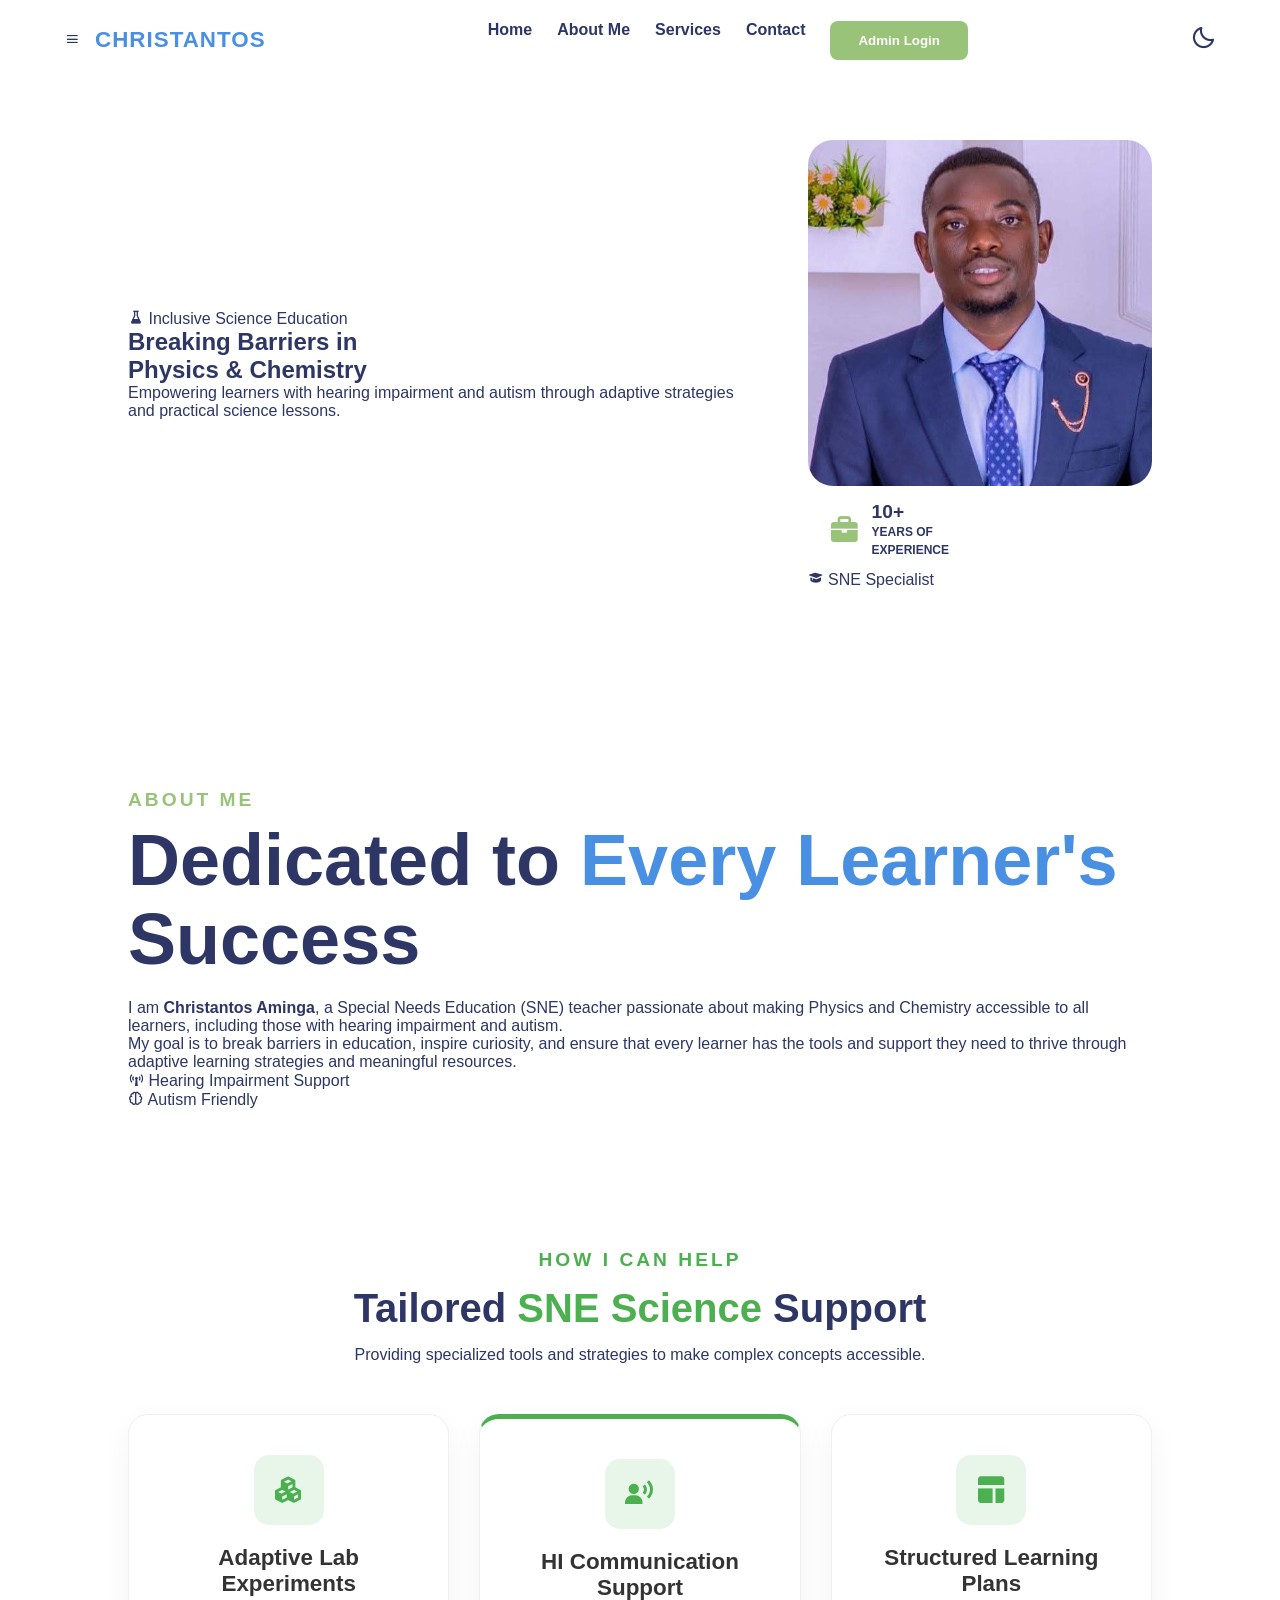
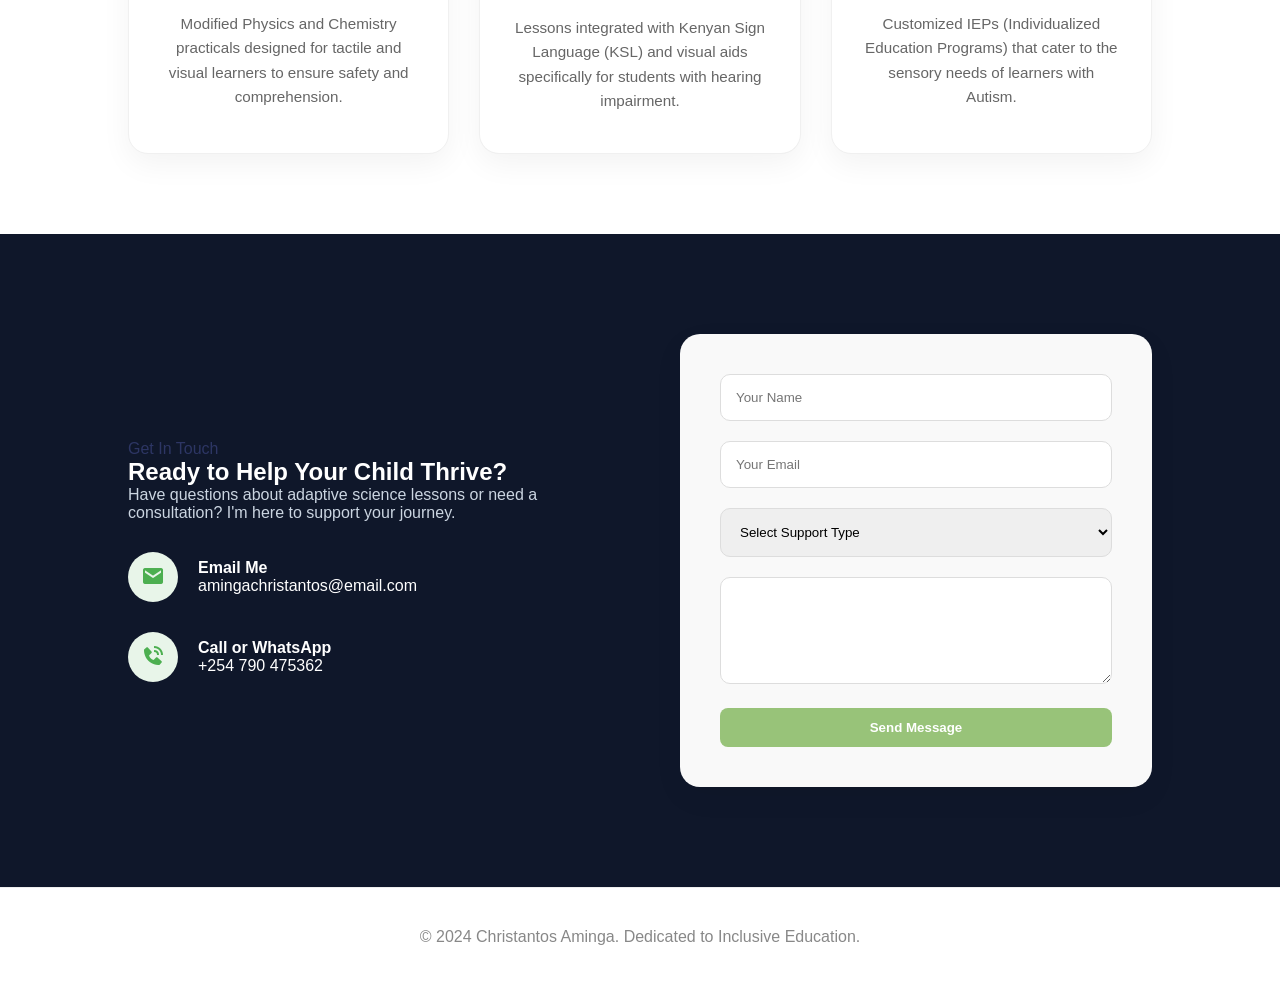
<file: index.html>
<!DOCTYPE html>
<html lang="en">
<head>
    <meta charset="UTF-8">
    <meta name="viewport" content="width=device-width, initial-scale=1.0">
    <title>Christantos Aminga | SNE Science Teacher</title>
    <link href='https://unpkg.com/boxicons@2.1.4/css/boxicons.min.css' rel='stylesheet'>
    <link rel="stylesheet" href="style.css">
</head>
<body>

    <header class="main-header">
        <div class="brand-group">
            <div class="menu-icon" id="mobile-menu">
                <i class='bx bx-menu'></i>
            </div>
            <div class="logo">CHRISTANTOS</div>
        </div>

        <nav class="nav-links" id="nav-menu">
    <a href="#" class="active">Home</a>
    <a href="#about">About Me</a>
    <a href="#services">Services</a>
    <a href="#contact">Contact</a>

    <!-- ⭐ LOGIN BUTTON -->
    <a href="admin/login.html">
        <button class="btn-primary nav-btn">
            Admin Login
        </button>
    </a>
</nav>

        <div class="header-actions">
            <div class="theme-switch" id="theme-toggle">
                <i class='bx bx-moon' id="theme-icon"></i>
            </div>
        </div>
    </header>

    <section class="hero">
        <div class="hero-container">
            <div class="hero-text">
                <span class="badge"><i class='bx bxs-flask'></i> Inclusive Science Education</span>
                <h1>Breaking Barriers in <br> <span>Physics & Chemistry</span></h1>
                <p>Empowering learners with hearing impairment and autism through adaptive strategies and practical science lessons.</p>
            </div>

            <div class="hero-visual">
                <div class="blob-shape"></div>
                <img src="Chrisantos.jpg" alt="Science Education" class="main-img">
                <div class="floating-card experience-card">
                    <i class="bx bxs-briefcase"></i>
                    <div class="card-text">
                        <span class="number">10+</span>
                        <span class="label">Years of <br>Experience</span>
                    </div>
                </div>
                <div class="floating-card">
                    <i class='bx bxs-graduation'></i>
                    <span>SNE Specialist</span>
                </div>
            </div>
        </div>
    </section>

    <section class="about-section" id="about">
        <div class="about-content">
            <div class="about-text">
                <span class="about-tag">About Me</span>
                <h2>Dedicated to <span>Every Learner's</span> Success</h2>
                <p>
                    I am <strong>Christantos Aminga</strong>, a Special Needs
                    Education (SNE) teacher passionate about making Physics and
                    Chemistry accessible to all learners, including those with 
                    hearing impairment and autism.
                </p>
                <p>
                    My goal is to break barriers in education, inspire curiosity, 
                    and ensure that every learner has the tools and support they need
                    to thrive through adaptive learning strategies and meaningful 
                    resources.
                </p>
                <div class="about-stats">
                    <div class="stat-item"><i class='bx bx-broadcast'></i> 
                        <span>Hearing Impairment Support</span></div>
                    <div class="stat-item"><i class='bx bx-brain'></i> 
                        <span>Autism Friendly</span></div>
                </div>
            </div>
        </div>
    </section>

    <section class="services-section" id="services">
        <div class="section-header">
            <span class="service-tag">How I Can Help</span>
            <h2>Tailored <span>SNE Science</span> Support</h2>
            <p>Providing specialized tools and strategies to make complex concepts accessible.</p>
        </div>

        <div class="services-grid">
            <div class="service-card">
                <div class="service-icon">
                    <i class='bx bxs-component'></i>
                </div>
                <h3>Adaptive Lab Experiments</h3>
                <p>Modified Physics and Chemistry practicals designed for tactile and visual learners to ensure safety and comprehension.</p>
            </div>

            <div class="service-card active-card">
                <div class="service-icon">
                    <i class='bx bxs-user-voice'></i>
                </div>
                <h3>HI Communication Support</h3>
                <p>Lessons integrated with Kenyan Sign Language (KSL) and visual aids specifically for students with hearing impairment.</p>
            </div>

            <div class="service-card">
                <div class="service-icon">
                    <i class='bx bxs-layout'></i>
                </div>
                <h3>Structured Learning Plans</h3>
                <p>Customized IEPs (Individualized Education Programs) that cater to the sensory needs of learners with Autism.</p>
            </div>
        </div>
    </section>

    <section class="contact-section" id="contact">
    <div class="contact-container">

        <!-- CONTACT INFO -->
        <div class="contact-info">

            <span class="badge-small">Get In Touch</span>

            <h2 style="color: white;">
                Ready to Help Your <span>Child Thrive?</span>
            </h2>

            <p style="color: #cbd5e1;">
                Have questions about adaptive science lessons or need a consultation?
                I'm here to support your journey.
            </p>

            <div class="info-item" style="color: white;">
                <div class="info-icon">
                    <i class='bx bxs-envelope'></i>
                </div>
                <div>
                    <h4>Email Me</h4>
                    <p>amingachristantos@email.com</p>
                </div>
            </div>

            <div class="info-item" style="color: white;">
                <div class="info-icon">
                    <i class='bx bxs-phone-call'></i>
                </div>
                <div>
                    <h4>Call or WhatsApp</h4>
                    <p>+254 790 475362</p>
                </div>
            </div>

        </div>

        <!-- CONTACT FORM -->
        <div class="contact-form">

            <form id="contactForm">

                <div class="form-group">
                    <input 
                        type="text"
                        id="name"
                        placeholder="Your Name"
                        required>
                </div>

                <div class="form-group">
                    <input
                        type="email"
                        id="email"
                        placeholder="Your Email"
                        required>
                </div>

                <div class="form-group">
                    <select id="supportType" required>
                        <option value="" disabled selected>
                            Select Support Type
                        </option>
                        <option value="hi">
                            Hearing Impairment Support
                        </option>
                        <option value="autism">
                            Autism Friendly Lessons
                        </option>
                        <option value="science">
                            General Science Tutoring
                        </option>
                    </select>
                </div>

                <div class="form-group">
                    <textarea
                        id="message"
                        placeholder="Tell me about your child's unique needs..."
                        rows="5"
                        required>
                    </textarea>
                </div>

                <button type="submit" class="btn-primary full-width">
                    Send Message
                </button>

            </form>

        </div>

    </div>
</section>

    <footer class="main-footer">
        <p>&copy; 2024 Christantos Aminga. Dedicated to Inclusive Education.</p>
    </footer>
    <script src="main.js"></script>
</body>
</html>
</file>
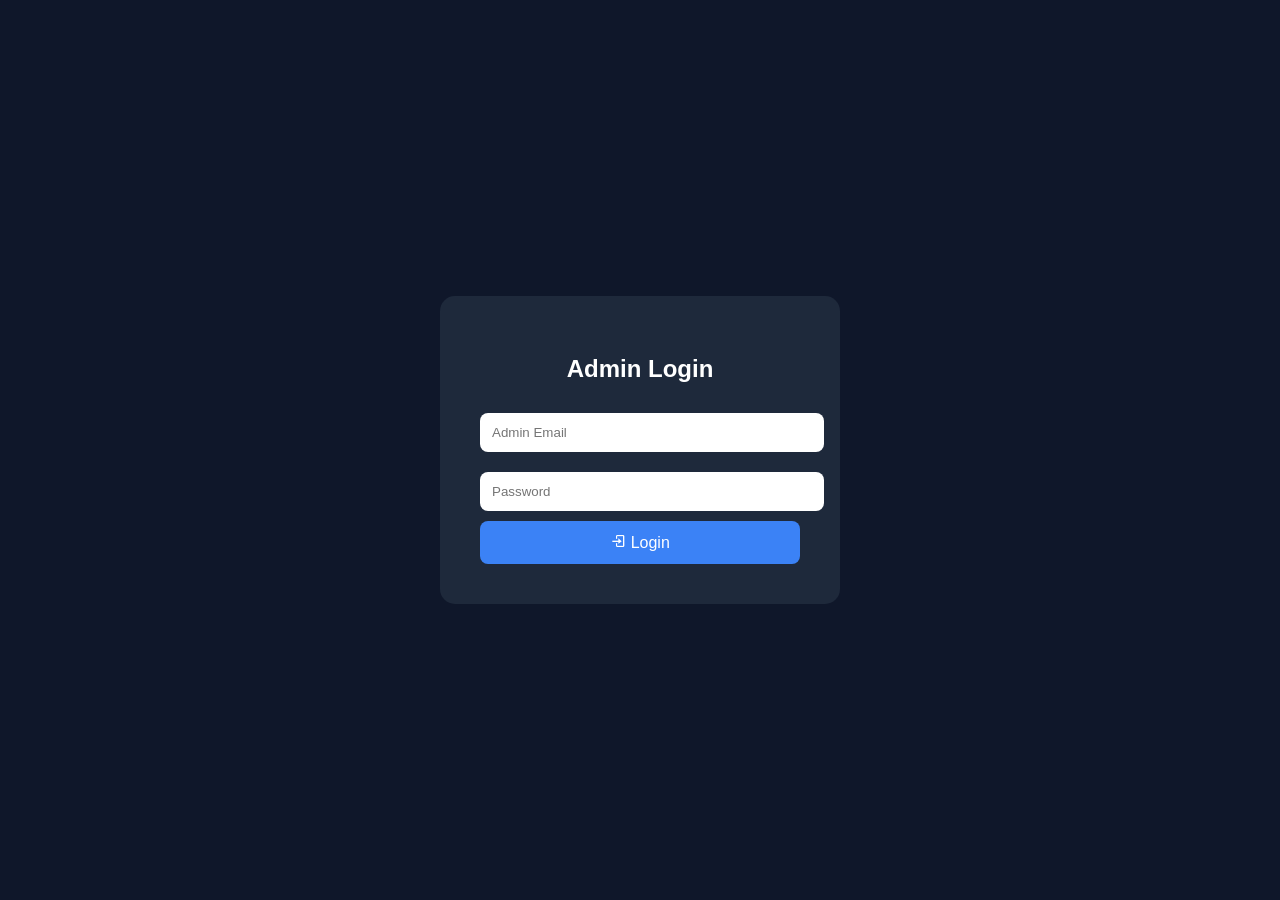
<file: admin/admin.html>
<!DOCTYPE html>
<html lang="en">
<head>
<meta charset="UTF-8">
<title>Admin Dashboard</title>

<link href='https://unpkg.com/boxicons@2.1.4/css/boxicons.min.css' rel='stylesheet'>
<link rel="stylesheet" href="admin.css">

</head>

<body>

<div class="dashboard">

<!-- SIDEBAR -->
<div class="sidebar">
    <h2>🛡 ADMIN</h2>

    <div class="stats-card">
        <h3 id="messageCount">0</h3>
        <p>New Messages</p>
    </div>

    <button onclick="logout()" class="logout-btn">
        <i class="bx bx-log-out"></i> Logout
    </button>
</div>

<!-- MAIN -->
<div class="main-content">

<h2>📩 Messages</h2>

<div class="table-container">
<table>

<thead>
<tr>
<th>Name</th>
<th>Email</th>
<th>Type</th>
<th>Message</th>
<th>Date</th>
<th>Action</th>
</tr>
</thead>

<tbody id="contactTable"></tbody>

</table>
</div>

</div>
</div>

<script src="admin.js"></script>

</body>
</html>
</file>
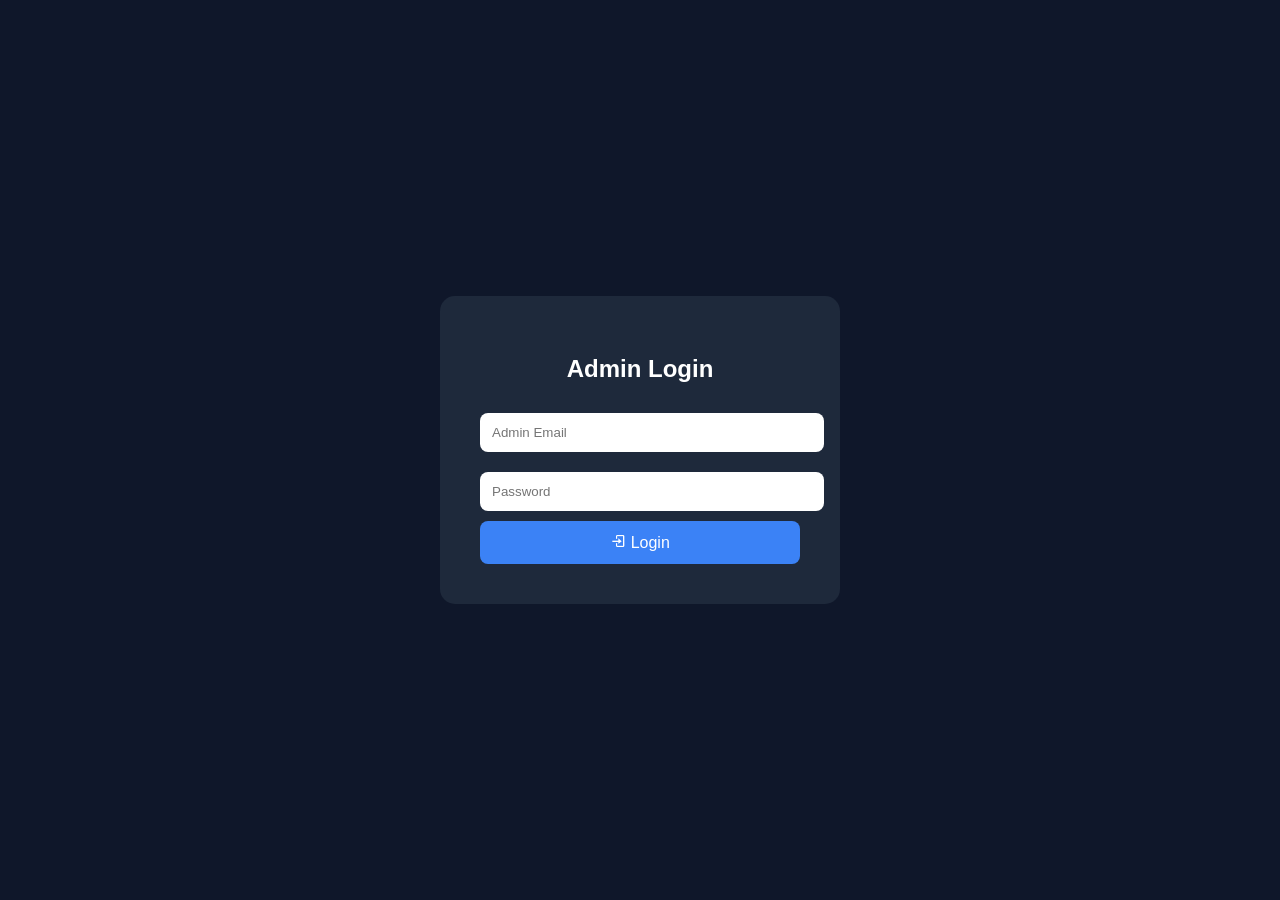
<file: admin/login.html>
<!DOCTYPE html>
<html lang="en">
<head>
<meta charset="UTF-8">
<title>Admin Login</title>
<link href="https://unpkg.com/boxicons@2.1.4/css/boxicons.min.css" rel="stylesheet">
<style>
body{
  margin:0;
  font-family:Arial;
  background:#0f172a;
  display:flex;
  justify-content:center;
  align-items:center;
  height:100vh;
  color:white;
}
.login-box{
  background:#1e293b;
  padding:40px;
  border-radius:15px;
  width:320px;
  text-align:center;
}
input{
  width:100%;
  padding:12px;
  margin:10px 0;
  border:none;
  border-radius:8px;
}
button{
  width:100%;
  padding:12px;
  border:none;
  border-radius:8px;
  background:#3b82f6;
  color:white;
  font-size:16px;
  cursor:pointer;
}
button:hover{ background:#2563eb; }
h2{ margin-bottom:20px; }
</style>
</head>
<body>

<div class="login-box">
<h2>Admin Login</h2>
<form id="loginForm">
<input type="email" id="email" placeholder="Admin Email" required>
<input type="password" id="password" placeholder="Password" required>
<button type="submit"><i class="bx bx-log-in"></i> Login</button>
</form>
</div>

<script>
const form = document.getElementById("loginForm");
form.addEventListener("submit", async (e)=>{
  e.preventDefault();
  const email = document.getElementById("email").value;
  const password = document.getElementById("password").value;
  try{
    const res = await fetch("https://special-needs-backend.onrender.com/api/auth/login",{
      method:"POST",
      headers:{"Content-Type":"application/json"},
      body: JSON.stringify({ email, password })
    });
    const data = await res.json();
    if(data.success){
      localStorage.setItem("token", data.token);
      alert("Login successful ✅");
      window.location.href = "admin.html";
    }else alert("Invalid credentials ❌");
  }catch(err){ alert("Server error ❌"); console.error(err); }
});
</script>

</body>
</html>
</file>
<file: style.css>
* {
    margin: 0;
    padding: 0;
    box-sizing: border-box;
    font-family: 'Segoe UI', sans-serif;
    scroll-behavior: smooth;
}

:root {
    --bg-color: #ffffff;
    --text-color: #2D3664;
    --header-bg: rgba(255, 255, 255, 0.85);
    --accent-blue: #4A90E2;
    --accent-green: #98C379;
}

[data-theme="dark"] {
    --bg-color: #0f172a;
    --text-color: #f1f5f9;
    --header-bg: rgba(15, 23, 42, 0.9);
}

body {
    background-color: var(--bg-color);
    color: var(--text-color);
    transition: 0.3s ease;
    overflow-x: hidden;
}

.main-header {
    display: flex;
    justify-content: space-between;
    align-items: center;
    padding: 0 5%;
    height: 80px;
    position: fixed;
    top: 0; width: 100%; z-index: 1000;
    background: var(--header-bg);
    backdrop-filter: blur(10px);
}

.brand-group {
    display: flex;
    align-items: center;
    gap: 15px;
}

.logo {
    font-size: 1.4rem;
    font-weight: 900;
    letter-spacing: 1px;
    color: var(--accent-blue);
}

.nav-links {
    display: flex;
    gap: 25px;
}

.nav-links a {
    text-decoration: none;
    color: var(--text-color);
    font-weight: 600;
}

.header-actions {
    display: flex;
    align-items: center;
}

.theme-switch {
    cursor: pointer;
    font-size: 1.6rem;
}

/* --- Hero & About Sections --- */
.hero, .about-section { 
    padding: 140px 10% 60px; 
}
.hero-container, .about-content { 
    display: flex; 
    align-items: center; 
    gap: 50px; 
}
.hero-visual{
    position: relative;
}
.experience-card{
    top: 20%;
    left: -20px;
    background: var(--card-bg);
    padding: 12px 20px;
    border-radius: 15px;
    display: flex;
    align-items: center;
    gap: 12px;
    border: 1px solid var(--border-color);
    animation: floating 3s ease-in-out infinite;
    z-index: 4;
}
.experience-card i{
    font-size: 2rem;
    color: var(--accent-green);
}
.experience-card .number{
    display: block;
    font-size: 1.2rem;
    font-weight: 800;
    color: var(--text-color);
    line-height: 1;
}
.experience-card .label{
    font-size: 0.75rem;
    color: var(--text-muted);
    font-weight: 600;
    text-transform: uppercase;
}
@keyframes floating{
    0%{transform: translateY(0px);}
    50%{transform: translateY(-10px);}
    100%{transform: translateY(0px);}
}
.specialist-card{
    bottom: 10%;
    right: -10px;
    left: auto;
}

.about-tag {
    font-size: 1.2rem;
    font-weight: 800;
    color: var(--accent-green);
    letter-spacing: 3px;
    display: block;
    margin-bottom: 10px;
    text-transform: uppercase;
}

.about-text h2 {
    font-size: 4.5rem; 
    font-weight: 900;
    line-height: 1.1;
    margin-bottom: 20px;
}

.about-text h2 span { color: var(--accent-blue); }

.main-img {
    width: 100%;
    max-width: 450px;
    border-radius: 25px;
}
/* Services Section Styles */
.services-section {
    padding: 80px 10%;
    background: var(--bg-secondary); /* Ensure you have a light grey or white var */
    text-align: center;
}

.section-header h2 {
    font-size: 2.5rem;
    margin: 15px 0;
}

.section-header span {
    color: #4CAF50; 
}

.services-grid {
    display: grid;
    grid-template-columns: repeat(auto-fit, minmax(300px, 1fr));
    gap: 30px;
    margin-top: 50px;
}
.service-tag{
    font-size: 1.2rem;
    font-weight: 800;
    color: var(--accent-green);
    letter-spacing: 3px;
    display: block;
    margin-bottom: 10px;
    text-transform: uppercase;
}

.service-card {
    background: #fff;
    padding: 40px 30px;
    border-radius: 20px;
    box-shadow: 0 10px 30px rgba(0, 0, 0, 0.05);
    transition: transform 0.3s ease, box-shadow 0.3s ease;
    border: 1px solid #f0f0f0;
}

.service-card:hover {
    transform: translateY(-10px);
    box-shadow: 0 15px 40px rgba(0, 0, 0, 0.1);
}

.service-icon {
    width: 70px;
    height: 70px;
    background: #e8f5e9; /* Light green tint */
    border-radius: 15px;
    display: flex;
    align-items: center;
    justify-content: center;
    margin: 0 auto 20px;
}

.service-icon i {
    font-size: 35px;
    color: #4CAF50;
}

.service-card h3 {
    font-size: 1.4rem;
    margin-bottom: 15px;
    color: #333;
}

.service-card p {
    color: #666;
    line-height: 1.6;
    font-size: 0.95rem;
}
/* Contact Section */
.contact-section {
    padding: 100px 10%;
    background:#0f172a;
}

.contact-container {
    display: grid;
    grid-template-columns: 1fr 1fr;
    gap: 80px;
    align-items: center;
}

.info-item {
    display: flex;
    align-items: center;
    gap: 20px;
    margin-top: 30px;
}

.info-icon {
    width: 50px;
    height: 50px;
    background: #e8f5e9;
    color: #4CAF50;
    border-radius: 50%;
    display: flex;
    justify-content: center;
    align-items: center;
    font-size: 24px;
}

.contact-form {
    background: #f9f9f9;
    padding: 40px;
    border-radius: 20px;
    box-shadow: 0 10px 30px rgba(0,0,0,0.05);
}

.form-group {
    margin-bottom: 20px;
}

.form-group input, 
.form-group select, 
.form-group textarea {
    width: 100%;
    padding: 15px;
    border: 1px solid #ddd;
    border-radius: 10px;
    outline: none;
    font-family: inherit;
    transition: 0.3s;
}

.form-group input:focus, 
.form-group select:focus, 
.form-group textarea:focus {
    border-color: #4CAF50;
}

.full-width {
    width: 100%;
    padding: 15px;
    cursor: pointer;
}

.social-links {
    margin-top: 40px;
    display: flex;
    gap: 15px;
}

.social-links a {
    font-size: 28px;
    color: #4CAF50;
    transition: 0.3s;
}

.social-links a:hover {
    color: #2e7d32;
    transform: translateY(-3px);
}

.main-footer {
    text-align: center;
    padding: 40px;
    border-top: 1px solid #eee;
    color: #888;
}

/* Mobile Responsive */
@media (max-width: 768px) {
    .contact-container {
        grid-template-columns: 1fr;
        gap: 40px;
    }
}

/* Highlight the middle card like the 'Featured' style */
.active-card {
    border-top: 5px solid #4CAF50;
}

/* --- Responsive Sidebar (Phone Size) --- */
@media (max-width: 1068px) {
    .menu-icon {
        display: block;
        font-size: 2.4rem;
        cursor: pointer;
        z-index: 1001;
    }

    .nav-links {
        position: fixed;
        top: 0;
        left: -100%; 
        width: 280px;
        height: 100vh;
        background: var(--header-bg);
        flex-direction: column;
        justify-content: center;
        padding-left: 40px;
        transition: 0.4s ease-in-out;
        box-shadow: 10px 0 20px rgba(0,0,0,0.1);
    }

    .nav-links.active {
        left: 0; 
    }

    .nav-links a { 
        font-size: 1.6rem; 
        margin: 15px 0; 
    }

    .hero-container, .about-content { 
        flex-direction: column; 
        text-align: center; 
    }
    .hero-text h1 { 
        font-size: 2.5rem; 
    }
    .about-text h2 { 
        font-size: 2.8rem; 
    }
}

.btn-primary {
    background: var(--accent-green);
    color: white;
    padding: 12px 28px;
    border: none;
    border-radius: 8px;
    font-weight: bold;
    cursor: pointer;
}
</file>
<file: admin/admin.css>
body{
    margin:0;
    font-family:Arial;
    background:#0f172a;
    color:white;
}

/* Layout */

.dashboard{
    display:flex;
}

/* Sidebar */

.sidebar{
    width:240px;
    background:#020617;
    height:100vh;
    padding:20px;
}

.stats-card{
    background:#1e293b;
    padding:15px;
    border-radius:10px;
    text-align:center;
    margin-bottom:20px;
}

.logout-btn{
    width:100%;
    padding:10px;
    background:#ef4444;
    border:none;
    color:white;
    border-radius:8px;
    cursor:pointer;
}

/* Main */

.main-content{
    flex:1;
    padding:30px;
}

/* Table */

.table-container{
    background:#1e293b;
    padding:20px;
    border-radius:15px;
}

table{
    width:100%;
    border-collapse:collapse;
}

th,td{
    padding:12px;
    border-bottom:1px solid #334155;
}

button{
    background:#ef4444;
    border:none;
    padding:6px 12px;
    color:white;
    border-radius:6px;
    cursor:pointer;
}
</file>
